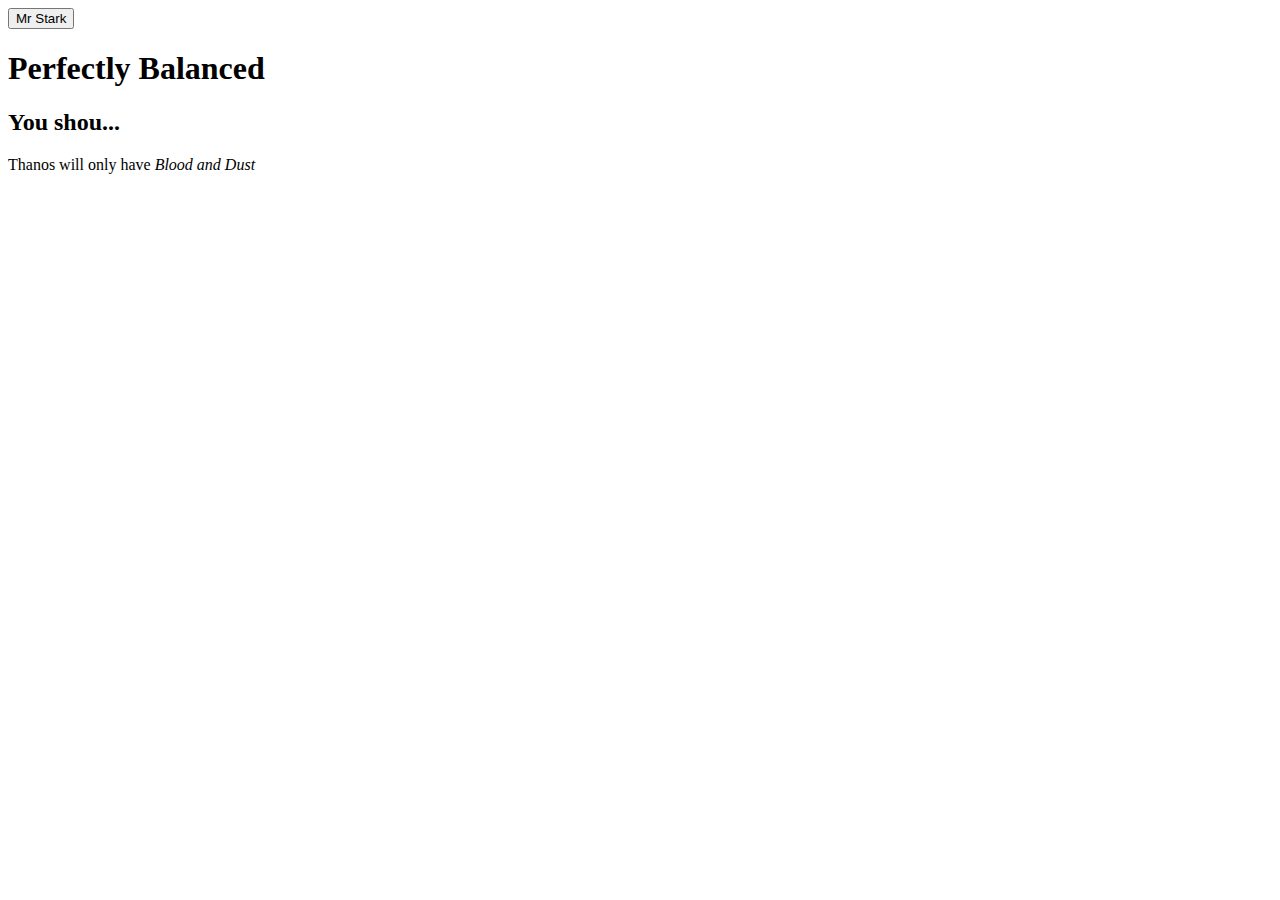
<file: js_dom_events/index.html>
<!DOCTYPE html>
<html lang="en">
<head>
    <meta charset="UTF-8">
    <title>JS | DOM Events</title>
</head>
<body onload="console.log('Reality is anything I want it to be')" onclick="console.log('The hardest choices require the strongest wills')">
<button onclick="console.log('I don\'t feel so good...')">Mr Stark</button>
<h1 onclick="console.log('As all things should be')">Perfectly Balanced</h1>
<h2 onmouseover="console.log('You should have gone for the head')">You shou...</h2>
<p>Thanos will only have <em onclick="console.log('And we have blood to spare')">Blood and Dust</em></p>
</body>
</html>
</file>
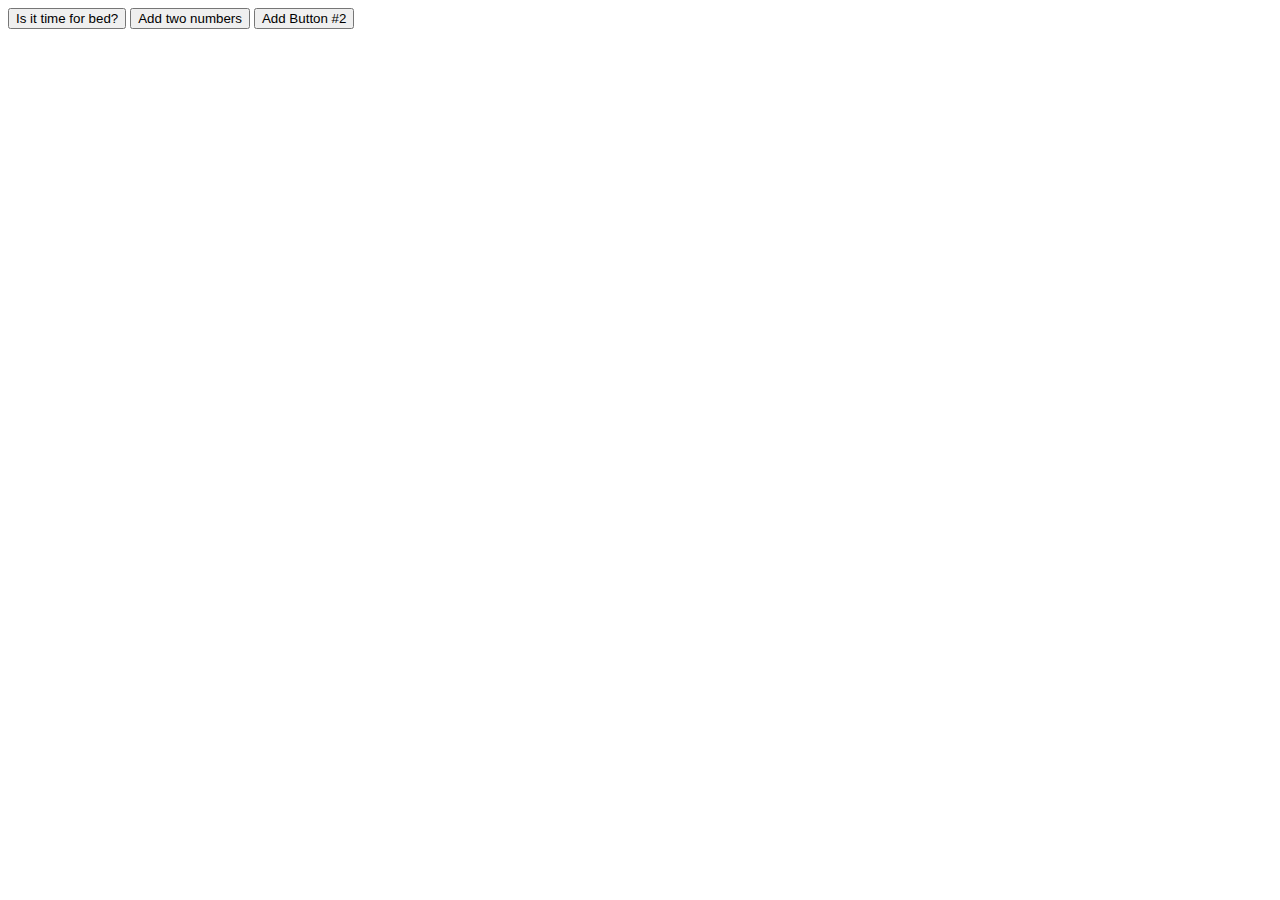
<file: js_functions/index.html>
<!DOCTYPE html>
<html lang="en">
<head>
    <meta charset="UTF-8">
    <title>JS | Functions</title>
    <script src="main.js"></script>
</head>
<body>
<button onclick="messageAlert()">Is it time for bed?</button>
<button onclick="add(2, 6)">Add two numbers</button>
<button onclick="console.log(addWithReturnResult)">Add Button #2</button>
</body>
</html>
</file>
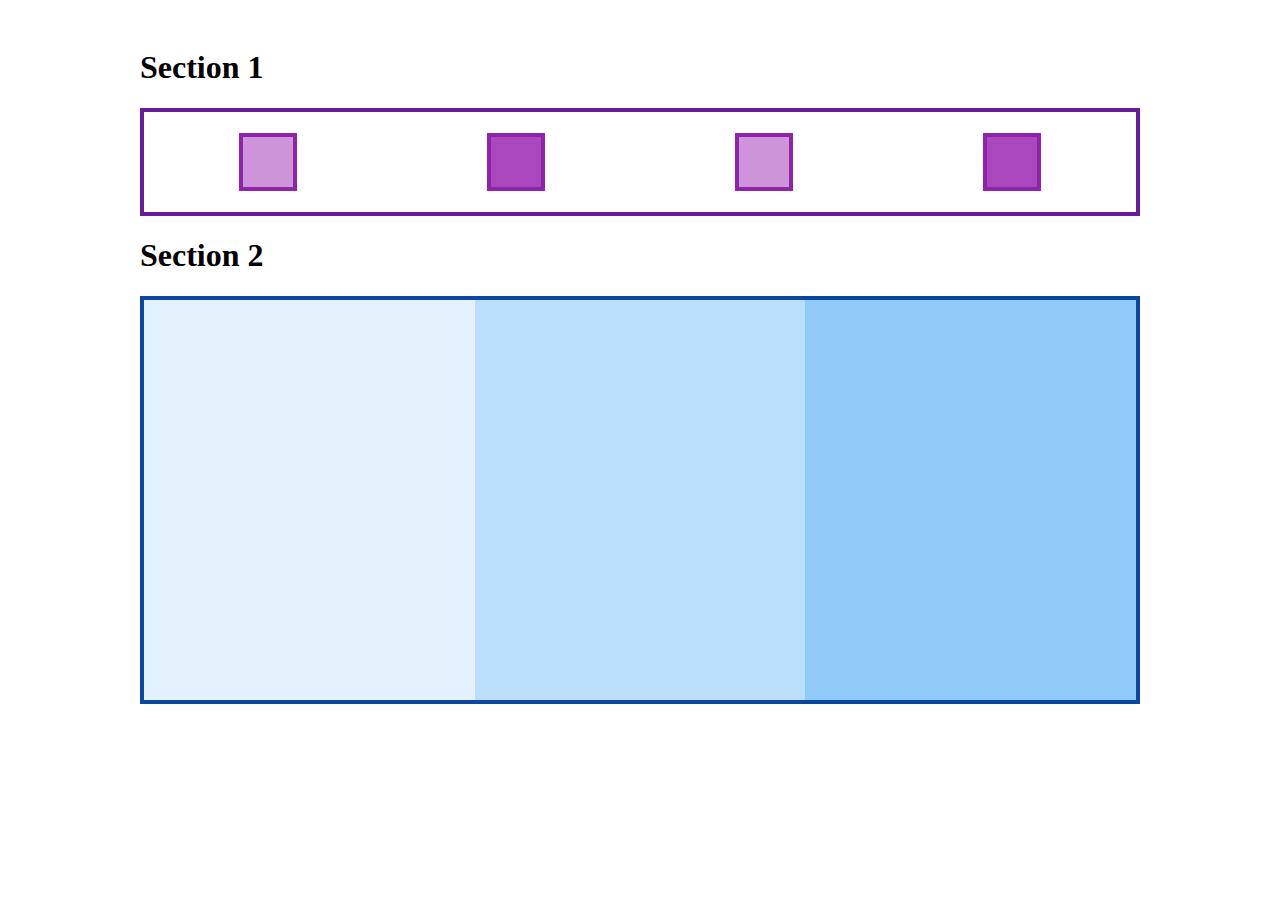
<file: js_jquery/index.html>
<!DOCTYPE html>
<html>
<head>
    <title>JS | jQuery</title>
    <script src="https://ajax.googleapis.com/ajax/libs/jquery/3.3.1/jquery.min.js"></script>
    <script src="main.js"></script>
    <link rel="stylesheet" href="style.css">
</head>
<body>
<div class="container">
    <h1>Section 1</h1>
    <div id="section1">
        <div class="box"></div>
        <div class="box"></div>
        <div class="box"></div>
        <div class="box"></div>
    </div>
    <h1>Section 2</h1>
    <div id="section2">
        <div class="col-1"></div>
        <div class="col-2"></div>
        <div class="col-3"></div>
    </div>
</div>
</body>
</html>
</file>
<file: js_jquery/style.css>
.container {
    margin: auto;
    padding: 20px;
    width: 1000px;
}

#section1 {
    display: flex;
    height: 100px;
    border: 4px solid #6a1b9a;
}

.box {
    display: inline-block;
    height: 50px;
    width: 50px;
    margin: auto;
}

.box:nth-child(odd){
    background-color: #ce93d8;
}
.box:nth-child(even){
    background-color: #ab47bc;
}

#section2 {
    display: flex;
    height: 400px;
    border: 4px solid #0b47a1;
    margin: 10px 0;
    justify-content: space-around;
}

#section2 .col-1,
#section2 .col-2,
#section2 .col-3 {
    display: flex;
    width: 33.33%;
    height: 100%;
}
</file>
